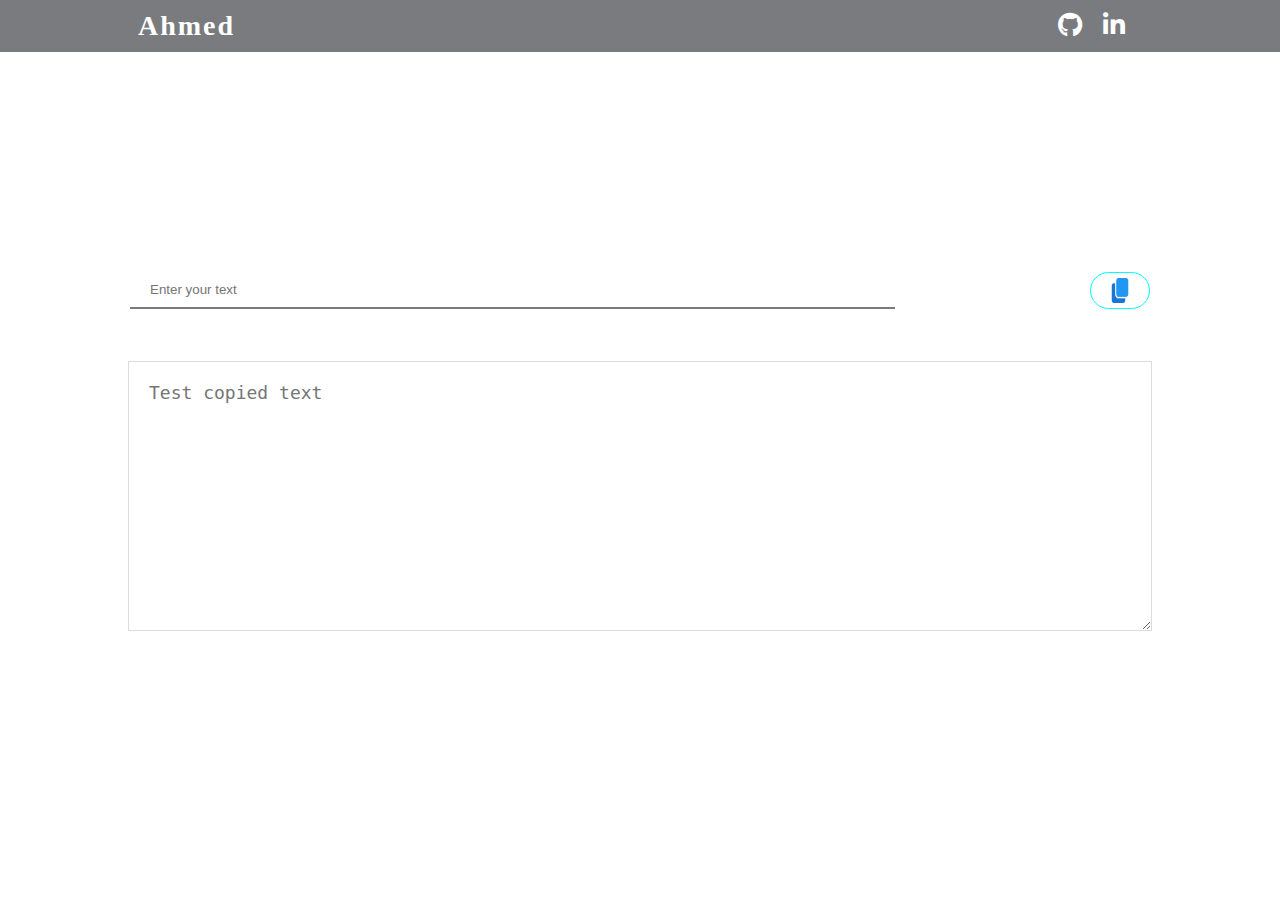
<file: copy-text/index.html>
<!DOCTYPE html>
<html lang="en">
  <head>
    <meta charset="UTF-8" />
    <meta name="viewport" content="width=device-width, initial-scale=1.0" />
    <meta name="keywords" content="Calculator  html css javascript " />
    <meta
      name="description"
      content="in this task I Use HTML CSS JS . to build Calculator app. "
    />
    <meta name="author" content="ahmedmo.abdulghaffar@gmail.com" />
    <meta name="rating" content="General" />
    <title>Copy text</title>
    <!-- ==========  Style files ==========-->
    <link rel="shortcut icon" href="copy.png" type="image/x-icon">
    <link rel="stylesheet" href="css/fontawesome.css" />
    <link rel="stylesheet" href="css/style.css" />
  </head>
  <body>
<!--  Header    -->
    <header>
      <nav>
        <a href="" id="logo">Ahmed </a>
        <div class="navitem">
          <a target="_blank" href="https://github.com/ahmedmohamedag"><i id="gi" class="fab fa-github"></i></a>
          <a target="_blank" href="https://www.linkedin.com/in/ahmed-mohamed-abdul-ghaffar-b1b7ba291/"><i id="ln" class="fab fa-linkedin-in"></i></a>
        </div>
      </nav>
    </header>

<!--    Header  -->
    <div class="copy-text">
      <input id="inp" type="text" placeholder="Enter your text" />
      <!-- <button id="btn">copy</button> -->
      <img src="copy.png" id="btn" alt="">
    </div>


    <textarea id="testCopy" placeholder="Test copied text"></textarea>

    <!-- ==========  JavaScript Files  ========== -->
    <script src="app.js"></script>
  </body>
</html>
</file>
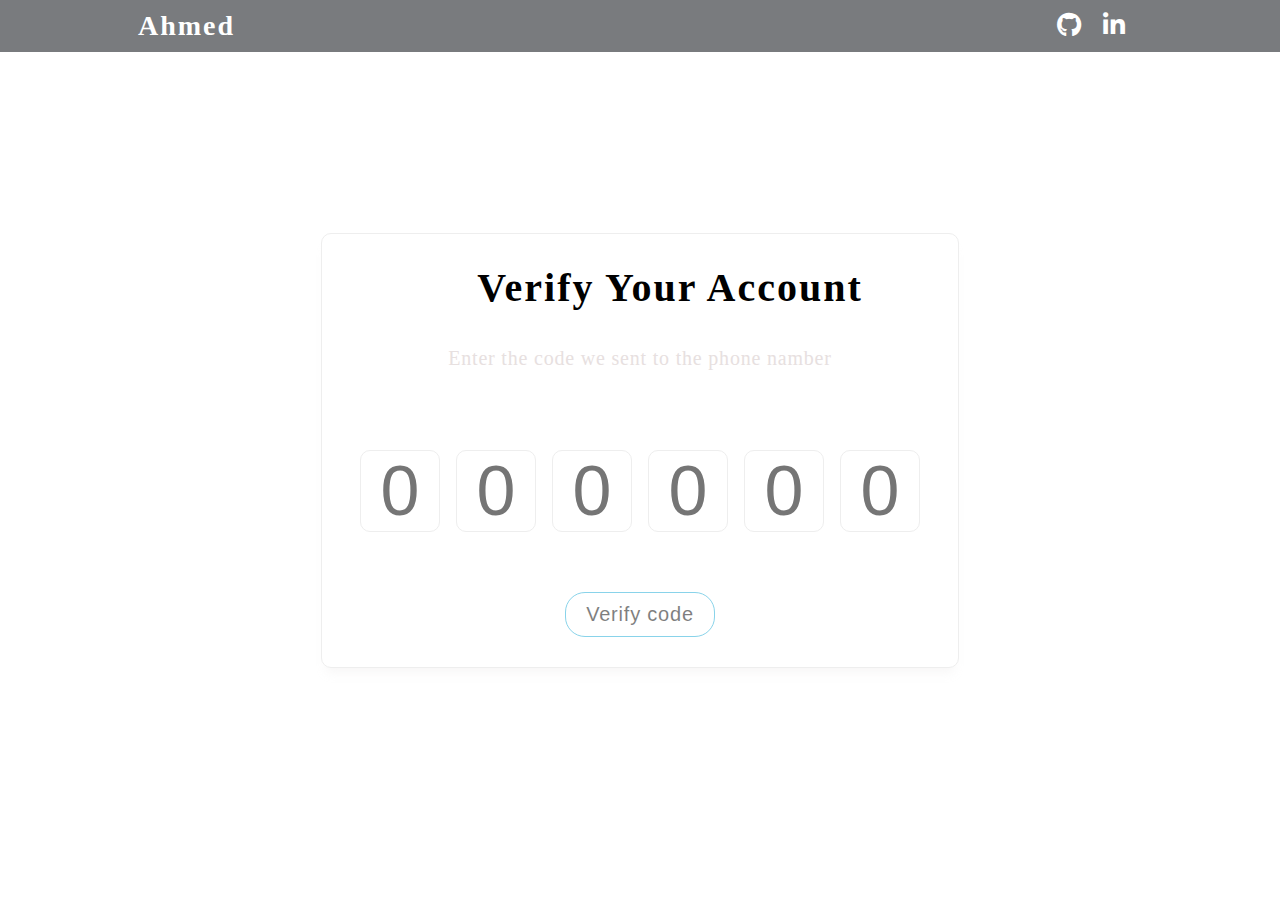
<file: verify_account/index.html>
<!DOCTYPE html>
<html lang="en">
  <head>
    <meta charset="UTF-8" />
    <meta name="viewport" content="width=device-width, initial-scale=1.0" />
    <meta name="keywords" content="Verify  html css javascript " />
    <meta
      name="description"
      content="in this task I Use HTML CSS JS . to build Verify app. "
    />
    <meta name="author" content="ahmedmo.abdulghaffar@gmail.com" />
    <meta name="rating" content="General" />
    <title>Verify Account</title>
      <link rel="stylesheet" href="css/fontawesome.css" />
    <link rel="stylesheet" href="css/style.css" />
    <link rel="shortcut icon" href="favicon.ico" type="image/x-icon" />
  </head>
  <body>
        <header>
      <nav>
        <a href="" id="logo">Ahmed </a>
        <div class="navitem">
          <a target="_blank" href="https://github.com/ahmedmohamedag"><i id="gi" class="fab fa-github"></i></a>
          <a target="_blank"  href="https://www.linkedin.com/in/ahmed-mohamed-abdul-ghaffar-b1b7ba291/"><i id="ln" class="fab fa-linkedin-in"></i></a>
        </div>
      </nav>
    </header>
    <div>
      <div class="container">
        <span id="back" title="Back">&#10150;</span>
        <h2>Verify Your Account</h2>
        <p id="paragraph">Enter the code we sent to the phone namber</p>
        <div class="inpGroup">
          <input
            type="number"
            class="code"
            placeholder="0"
            max="9"
            min="0"
            required
          />
          <input
            type="number"
            class="code"
            max="9"
            min="0"
            placeholder="0"
            required
          />
          <input
            type="number"
            class="code"
            max="9"
            min="0"
            placeholder="0"
            required
          />
          <input
            type="number"
            class="code"
            max="9"
            min="0"
            placeholder="0"
            required
          />
          <input
            type="number"
            class="code"
            max="9"
            min="0"
            placeholder="0"
            required
          />
          <input
            type="number"
            class="code"
            max="9"
            min="0"
            placeholder="0"
            required
          />
        </div>
        <div class="verifyCheck hide">
          <p>Verified <span>&check;</span></p>
        </div>
        <div>
          <button data="no" class="btnDisabled" id="Verify">Verify code</button>
        </div>
      </div>
    </div>
    <script src="script.js"></script>
  </body>
</html>
</file>
<file: copy-text/css/style.css>
*{
  margin: 0;padding: 0;box-sizing: border-box;
}
body{
  height: 100vh;
  display: flex;
  justify-content: center;
  align-items: center;
  flex-direction: column;
}
/* header */
header{
  position: fixed;
  width: 100%;
  background-color:rgb(121, 123, 126);
  top: 0;
}
header nav{
  width: 80%;
  margin: auto;
  display: flex;
  justify-content: space-between;
  align-items:center;
  padding: 10px ;
}
a,i{
  transition: ease .5s;
  -webkit-transition: ease .5s;
  -moz-transition: ease .5s;
  -ms-transition: ease .5s;
  -o-transition: ease .5s;
}
header nav a{
  text-decoration: none;
  color: white;
  font-size: 28px;
  letter-spacing: 2px;
  font-weight: 600;
}
header nav #logo:hover{
  color:rgb(14, 235, 235);
}
header nav .navitem a{
  font-size: 25px;
  margin-right: 15px;
  cursor: pointer;
  /* background-color:red; */
}

header nav .navitem a:hover i{
  transform: scale(1.2);
  -webkit-transform: scale(1.2);
  -moz-transform: scale(1.2);
  -ms-transform: scale(1.2);
  -o-transform: scale(1.2);
}

header nav .navitem a:hover #gi
{
  color: rgb(40, 41, 41);
}
header nav .navitem a:hover #ln
{
  color: rgb(12, 210, 236);
}


/* header  */
.copy-text{
  padding: 2px;
  width: 80%;
  display: flex;
  justify-content: space-between;
}.copy-text #inp{
  padding: 10px 20px ;
  border: none;
  border-bottom: 2px solid rgb(129, 121, 121);
  outline: none;
  width: 75%;

  
}
 img#btn{
  background-color:transparent;
  font-size: 18px;
  border: 1px solid aqua;
  padding: 5px 20px;
  border-radius: 30px;
  -webkit-border-radius: 30px;
  -moz-border-radius: 30px;
  -ms-border-radius: 30px;
  -o-border-radius: 30px;
  cursor: pointer;
  transition: all .4s ease;
  -webkit-transition: all .4s ease;
  -moz-transition: all .4s ease;
  -ms-transition: all .4s ease;
  -o-transition: all .4s ease;
  position: relative;
  width: 60px;
  
  
}

#testCopy{
  margin-top: 50px;
  width: 80%;
  height: 30%;
  outline: none;
  padding: 20px;
  border:1px solid gainsboro;
  font-size: 18px;
  
}
</file>
<file: verify_account/css/style.css>
/* ======    By : Ahemd Abdul Ghaffar   ======*/
/* ===========================================*/
/* ============  Global Style  ===============*/
/* ===========================================*/
* {
  margin: 0;
  padding: 0;
  box-sizing: border-box;
  outline: none;
}

html {
  font-size: 20px;
}

body {
  display: flex;
  justify-content: center;
  align-items: center;
  flex-direction: column;
  /* background: linear-gradient(rgb(53, 53, 53),rgb(0, 0, 0)); */
  height: 100vh;

  color: #000;

}

/* header */
header {
  position: fixed;
  width: 100%;
  background-color: rgb(121, 123, 126);
  top: 0;
}

header nav {
  width: 80%;
  margin: auto;
  display: flex;
  justify-content: space-between;
  align-items: center;
  padding: 10px;
}

a,
i {
  transition: ease .5s;
  -webkit-transition: ease .5s;
  -moz-transition: ease .5s;
  -ms-transition: ease .5s;
  -o-transition: ease .5s;
}

header nav a {
  text-decoration: none;
  color: white;
  font-size: 28px;
  letter-spacing: 2px;
  font-weight: 600;
}

header nav #logo:hover {
  color: rgb(14, 235, 235);
}

header nav .navitem a {
  font-size: 25px;
  margin-right: 15px;
  cursor: pointer;
  /* background-color:red; */
}

header nav .navitem a:hover i {
  transform: scale(1.2);
  -webkit-transform: scale(1.2);
  -moz-transform: scale(1.2);
  -ms-transform: scale(1.2);
  -o-transform: scale(1.2);
}

header nav .navitem a:hover #gi {
  color: rgb(40, 41, 41);
}

header nav .navitem a:hover #ln {
  color: rgb(12, 210, 236);
}


/* header  */
.container {
  /*background-color: #fff;
  */
  border: 1px solid #eee;
  border-radius: .5rem;
  padding: 1.5rem;
  max-width: 1000px;
  text-align: center;
  box-shadow: 0 10px 10px -5px rgba(226, 223, 223, 0.25);
  -webkit-border-radius: .5rem;
  -moz-border-radius: .5rem;
  -ms-border-radius: .5rem;
  -o-border-radius: .5rem;
  display: flex;
  flex-direction: column;
  justify-content: center;
  align-items: center;
  position: relative;
}

h2 {
  font-size: 2rem;
  margin-bottom: 1.8rem;
  letter-spacing: .1rem;
  margin-left: 3rem;
}

p {
  margin-bottom: 1rem;
  letter-spacing: .8px;
  color: #e7e0e0;
}

.inpGroup {
  display: flex;
  justify-content: center;
  margin: 3rem auto;
}

.inpGroup input {
  caret-color: transparent;
  border-radius: .5rem;
  font-size: 3.5rem;
  width: 4rem;
  margin: 0 .4rem;
  border: 1px solid #eee;
  text-align: center;
  font-weight: 300;
  -webkit-border-radius: .5rem;
  -moz-border-radius: .5rem;
  -ms-border-radius: .5rem;
  -o-border-radius: .5rem;
}

.code::-webkit-outer-spin-button,
.code::-webkit-inner-spin-button {

  appearance: none;
  margin: 0;
}

.code:valid {
  border-color: #3498db;
  box-shadow: 0 10px 10px -5px rgba(78, 73, 73, 0.25);
}

button {
  padding: .5rem 1rem;
  margin: 0 1rem;
  border-radius: 1rem;
  -webkit-border-radius: 1rem;
  -moz-border-radius: 1rem;
  -ms-border-radius: 1rem;
  -o-border-radius: 1rem;
  border: 1px solid rgb(21, 169, 214);
  background-color: transparent;
  cursor: pointer;
  font-size: 1rem;
  font-weight: 500;
  letter-spacing: .8px;
  transition: all .4s ease;
  -webkit-transition: all .4s ease;
  -moz-transition: all .4s ease;
  -ms-transition: all .4s ease;
  -o-transition: all .4s ease;
  color: #000;
}

button:hover {
  background: rgb(21, 169, 214);
  color: #fff;
}

.btnDisabled {
  opacity: .5;
  cursor: not-allowed;
}

.btnDisabled:hover {
  background-color: transparent;
  color: #000;
}

@media (max-width:768px) {
  html {
    font-size: 10px;
  }
}

.verifyCheck {
  /* background-color:#484a4b; */
  box-shadow: 0 10px 10px -5px rgb(191, 194, 192);
  display: flex;
  justify-content: center;
  width: fit-content;
  margin: 3rem 0;
  padding: 1rem 2rem;
}

.verifyCheck p {
  color: #35c012;
  margin: 0;
}

.verifyCheck p span {
  font-size: 1.5rem;
  padding-left: 1rem;
  font-weight: 700;
}


#back {
  position: absolute;
  left: 15px;
  top: 15px;
  transform: rotate(180deg);
  -webkit-transform: rotate(180deg);
  -moz-transform: rotate(180deg);
  -ms-transform: rotate(180deg);
  -o-transform: rotate(180deg);
  cursor: pointer;
  font-size: 1.5rem;
  display: inline-block;
  transition: .5s;
  -webkit-transition: .5s;
  -moz-transition: .5s;
  -ms-transition: .5s;
  -o-transition: .5s;
  display: none;
}

#back:hover {
  color: rgb(214, 24, 24);
}

.hide {
  display: none;
}
</file>
